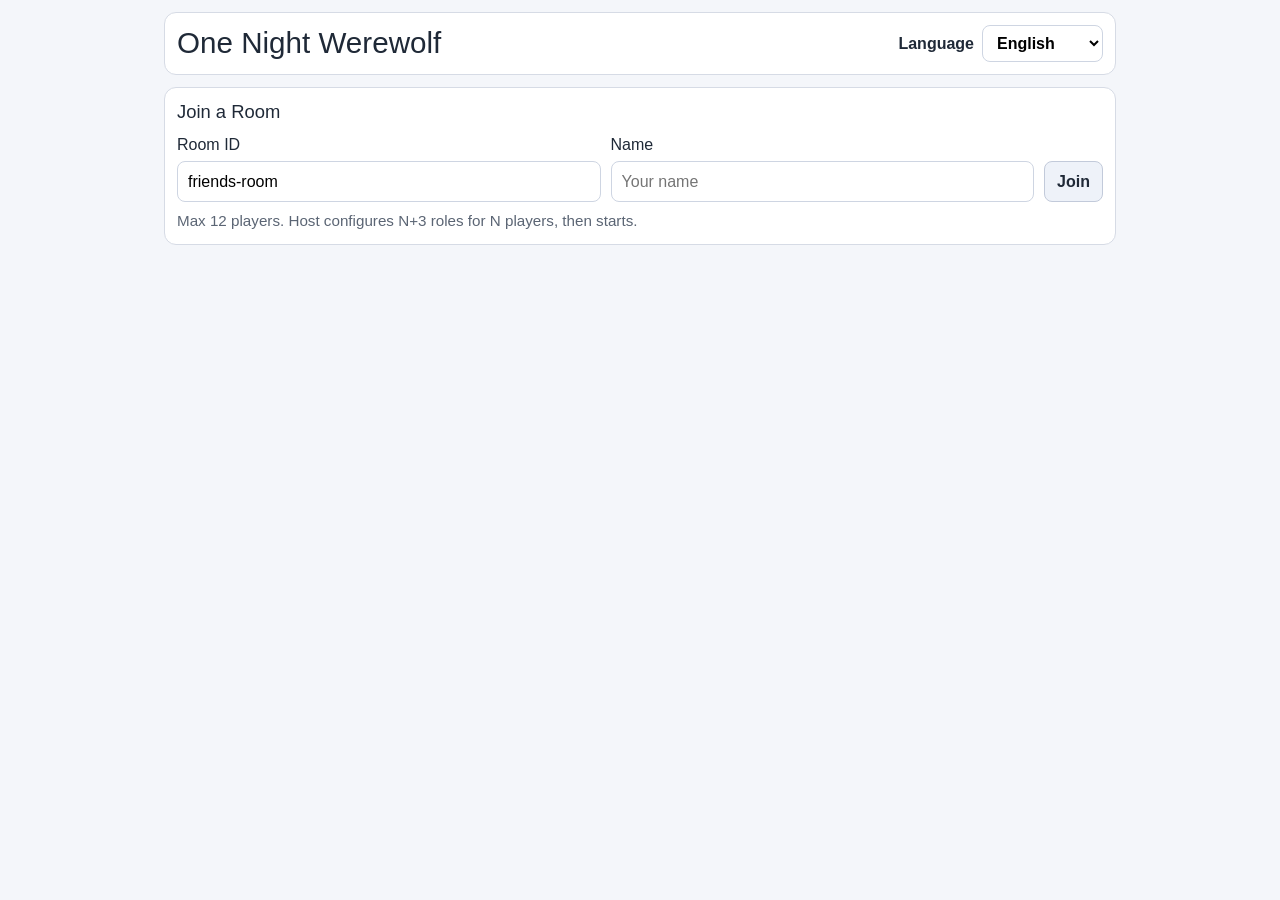
<file: static/index.html>
<!doctype html>
<html lang="en">
  <head>
    <meta charset="UTF-8" />
    <meta name="viewport" content="width=device-width, initial-scale=1.0" />
    <title>One Night Werewolf</title>
    <link
      href="https://cdn.jsdelivr.net/npm/bootstrap@5.3.3/dist/css/bootstrap.min.css"
      rel="stylesheet"
      integrity="sha384-QWTKZyjpPEjISv5WaRU9OFeRpok6YctnYmDr5pNlyT2bRjXh0JMhjY6hW+ALEwIH"
      crossorigin="anonymous"
    />
    <link rel="stylesheet" href="/static/styles.css" />
  </head>
  <body>
    <main class="container">
      <header class="topbar panel">
        <h1 id="app-title">One Night Werewolf</h1>
        <label class="lang-picker" for="language-select">
          <span id="language-label">Language</span>
          <select id="language-select" aria-label="Language selector">
            <option value="en">English</option>
            <option value="vi">Tiếng Việt</option>
          </select>
        </label>
      </header>

      <section id="join-section" class="panel">
        <h2 id="join-title">Join a Room</h2>
        <div class="form-grid">
          <label class="field">
            <span id="room-id-label">Room ID</span>
            <input id="room-id" type="text" maxlength="24" placeholder="friends-night" />
          </label>
          <label class="field">
            <span id="player-name-label">Name</span>
            <input id="player-name" type="text" maxlength="24" placeholder="Your name" />
          </label>
          <button id="join-btn" type="button">Join</button>
        </div>
        <p id="join-hint" class="hint">Max 12 players. Host configures N+3 roles for N players, then starts.</p>
      </section>

      <section id="game-section" class="panel hidden">
        <div class="row between header-actions">
          <h2 id="status-title">Room</h2>
          <div class="row actions-row">
            <button id="save-config-btn" type="button" class="hidden">Save Config</button>
            <button id="start-btn" type="button" class="hidden">Start Game</button>
            <button id="reset-btn" type="button" class="hidden">Reset</button>
          </div>
        </div>

        <p id="start-blockers" class="hint"></p>

        <div class="grid-two">
          <div>
            <div class="panel soft">
              <div class="row g-3">
                <div class="col-12 col-lg-6">
                  <div id="config-panel" class="hidden">
                    <h3 id="config-title">Role Config (Host)</h3>
                    <div id="config-grid" class="config-grid"></div>
                    <div class="row">
                      <label class="field compact">
                        <span id="timer-label">Timer (sec)</span>
                        <input id="timer-seconds" type="number" min="3" max="120" step="1" />
                      </label>
                      <label class="field compact">
                        <span id="discussion-timer-label">Discussion Timer (sec)</span>
                        <input id="discussion-timer-seconds" type="number" min="10" max="900" step="1" />
                      </label>
                    </div>
                    <p id="config-summary" class="hint"></p>
                  </div>

                  <div id="config-readonly" class="hidden">
                    <h3 id="config-readonly-title">Configured Roles</h3>
                    <ul id="config-readonly-list" class="list"></ul>
                    <p id="config-readonly-summary" class="hint"></p>
                  </div>
                </div>

                <div class="col-12 col-lg-6">
                  <h3 id="players-title">Players</h3>
                  <ul id="players-list" class="list"></ul>
                </div>
              </div>
            </div>
          </div>

          <div>
            <div class="panel soft">
              <h3 id="your-role-title">Your Role</h3>
              <p id="self-name" class="status">You: -</p>
              <p id="self-role" class="status">No role yet.</p>
              <h3 id="notes-title">Private Notes</h3>
              <ul id="notes-list" class="list"></ul>

              <p id="status-line" class="status alert alert-warning py-2 px-3"></p>
              <p id="discussion-line" class="status alert alert-info py-2 px-3"></p>
              <h3 id="action-title">Action</h3>
              <div id="vote-controls" class="row hidden">
                <button id="ringring-btn" type="button">Ringring</button>
                <button id="done-vote-btn" type="button">Done</button>
              </div>
              <div id="state-notice" class="alert alert-secondary py-2 px-3" role="status"></div>
              <div id="action-box" class="panel"></div>
              <ul id="live-votes" class="list"></ul>
            </div>
          </div>
        </div>

        <div class="panel soft">
          <h3 id="chat-title">Chat</h3>
          <div id="chat-log" class="chat"></div>
          <div class="row">
            <input id="chat-input" type="text" maxlength="300" placeholder="Type a message..." />
            <button id="chat-send" type="button">Send</button>
          </div>

          <h3 id="result-title">Result</h3>
          <pre id="result-box" class="result">No result yet.</pre>
        </div>
      </section>

      <p id="error-box" class="error"></p>
    </main>

    <script src="/static/app.js"></script>
  </body>
</html>
</file>
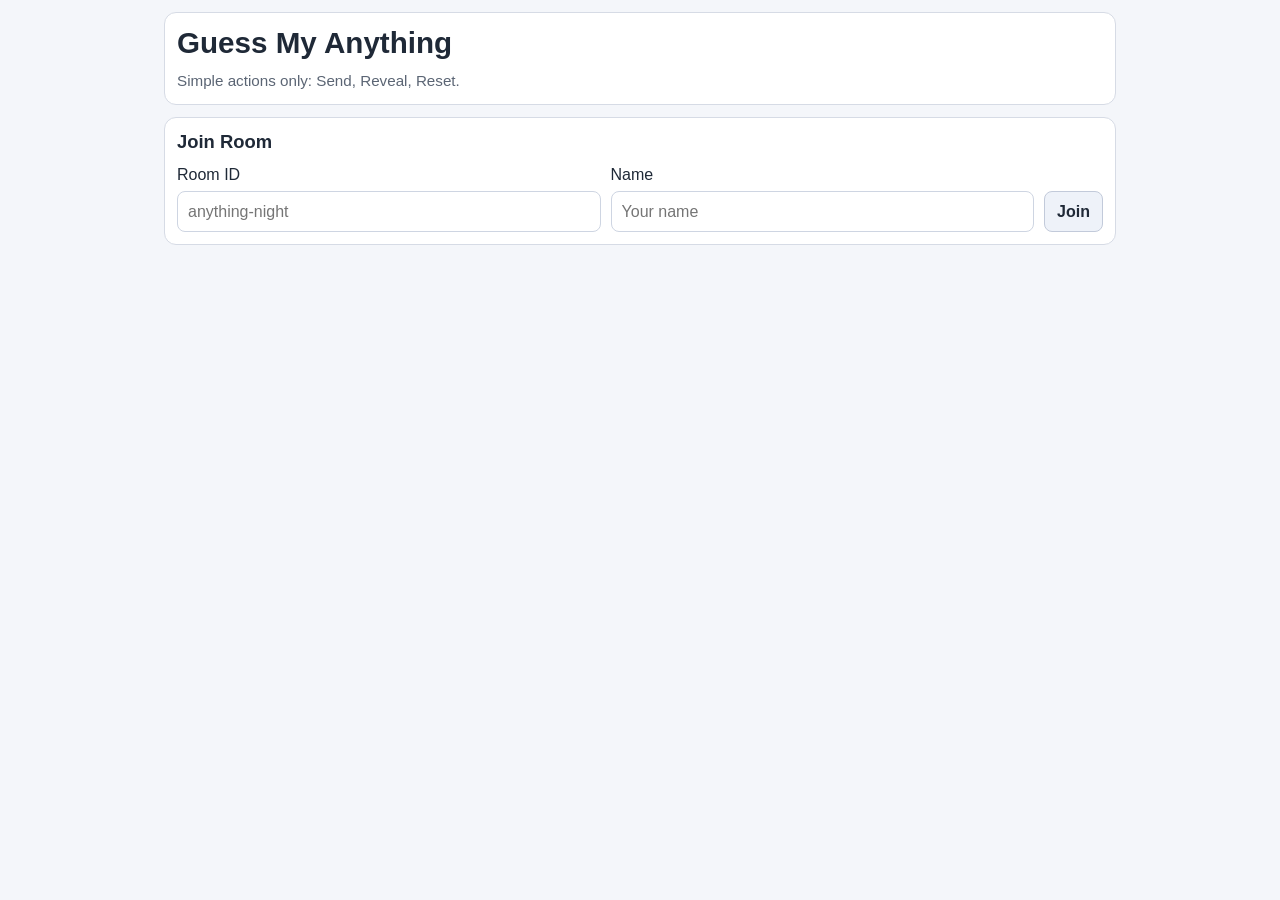
<file: static/anything.html>
<!doctype html>
<html lang="en">
  <head>
    <meta charset="UTF-8" />
    <meta name="viewport" content="width=device-width, initial-scale=1.0" />
    <title>Guess My Anything</title>
    <link rel="stylesheet" href="/static/styles.css" />
  </head>
  <body>
    <main class="container">
      <section class="panel">
        <h1>Guess My Anything</h1>
        <p class="hint">Simple actions only: Send, Reveal, Reset.</p>
      </section>

      <section id="join-section" class="panel">
        <h2>Join Room</h2>
        <div class="form-grid">
          <label class="field">
            <span>Room ID</span>
            <input id="room-id" type="text" maxlength="24" placeholder="anything-night" />
          </label>
          <label class="field">
            <span>Name</span>
            <input id="player-name" type="text" maxlength="24" placeholder="Your name" />
          </label>
          <button id="join-btn" type="button">Join</button>
        </div>
      </section>

      <section id="game-section" class="panel hidden">
        <p id="room-line" class="status"></p>

        <div id="host-controls" class="panel soft hidden">
          <h3>Host Controls</h3>
          <label class="field">
            <span>Prompt</span>
            <textarea
              id="prompt-input"
              rows="3"
              maxlength="300"
              placeholder="A random city for guessing, not too hard"
            ></textarea>
          </label>
          <div class="row">
            <button id="send-btn" type="button">Send</button>
            <button id="reveal-btn" type="button">Reveal</button>
            <button id="reset-btn" type="button">Reset</button>
          </div>
        </div>

        <h3>Players</h3>
        <ul id="players-list" class="list"></ul>

        <h3>Your Secret Item</h3>
        <p id="self-item" class="status">No item assigned yet.</p>
        <p class="hint">Each player gets a different private item. Guess other players' items.</p>

        <div id="revealed-section" class="panel soft hidden">
          <h3>Revealed Items</h3>
          <ul id="revealed-list" class="list"></ul>
        </div>
      </section>

      <p id="error-box" class="error"></p>
    </main>

    <script src="/static/anything.js"></script>
  </body>
</html>
</file>
<file: static/styles.css>
* {
  box-sizing: border-box;
}

:root {
  color-scheme: light;
}

body {
  margin: 0;
  font-family: Inter, -apple-system, BlinkMacSystemFont, "Segoe UI", Roboto, Arial, sans-serif;
  background: #f4f6fa;
  color: #1f2937;
  line-height: 1.45;
}

.container {
  max-width: 980px;
  margin: 0 auto;
  padding: 12px 14px 20px;
}

h1,
h2,
h3 {
  margin-top: 0;
  margin-bottom: 10px;
  line-height: 1.25;
}

h1 {
  font-size: clamp(1.35rem, 3vw, 1.85rem);
  margin-bottom: 0;
}

h2 {
  font-size: 1.15rem;
}

h3 {
  font-size: 1.02rem;
}

.panel {
  background: #ffffff;
  border: 1px solid #d6dbe5;
  border-radius: 12px;
  padding: 12px;
  margin-bottom: 12px;
}

.panel.soft {
  background: #f8fafe;
}

.topbar {
  display: flex;
  align-items: center;
  justify-content: space-between;
  gap: 10px;
}

.lang-picker {
  display: flex;
  align-items: center;
  gap: 8px;
  margin-left: auto;
  font-weight: 600;
}

.lang-picker select {
  min-width: 120px;
  width: auto;
}

.form-grid {
  display: grid;
  grid-template-columns: minmax(160px, 1fr) minmax(160px, 1fr) auto;
  gap: 10px;
  align-items: end;
}

.field {
  display: flex;
  flex-direction: column;
  gap: 5px;
  min-width: 0;
}

.field.compact {
  max-width: 200px;
}

.row {
  display: flex;
  gap: 8px;
  align-items: center;
  flex-wrap: wrap;
}

.between {
  justify-content: space-between;
}

.header-actions h2 {
  margin-bottom: 0;
}

.actions-row {
  justify-content: flex-end;
}

.grid-two {
  display: grid;
  grid-template-columns: 1fr 1fr;
  gap: 12px;
}

.config-grid {
  display: grid;
  grid-template-columns: 1fr auto;
  gap: 8px;
  margin-bottom: 10px;
}

.config-label {
  align-self: center;
  font-size: 0.95rem;
}

.config-controls {
  display: flex;
  gap: 6px;
  align-items: center;
}

.count-input {
  width: 68px;
  text-align: center;
}

.tiny-btn {
  min-width: 34px;
  padding: 6px 8px;
}

.self-name {
  font-weight: 700;
}

input,
select,
button,
textarea {
  font: inherit;
}

input,
select,
textarea {
  width: 100%;
  border: 1px solid #ced5e2;
  border-radius: 8px;
  padding: 8px 10px;
  background: #ffffff;
}

button {
  cursor: pointer;
  border: 1px solid #c2cada;
  border-radius: 8px;
  padding: 8px 12px;
  background: #eef2f9;
  color: #1f2937;
  font-weight: 600;
  white-space: nowrap;
}

button:hover {
  background: #e4ebf7;
}

button:disabled {
  opacity: 0.55;
  cursor: not-allowed;
}

.form-grid > button {
  min-height: 39px;
}

#action-box button,
#action-box select {
  margin-top: 4px;
}

#vote-controls {
  margin: 6px 0;
}

#live-votes {
  margin-top: 8px;
}

.list {
  margin: 0;
  padding-left: 18px;
}

.status {
  margin: 6px 0;
}

.chat {
  background: #f8fafe;
  border: 1px solid #d6dbe5;
  border-radius: 8px;
  min-height: 110px;
  max-height: 220px;
  overflow-y: auto;
  padding: 8px;
  margin-bottom: 8px;
}

.chat-item {
  margin-bottom: 6px;
  word-break: break-word;
}

.result {
  white-space: pre-wrap;
  word-break: break-word;
  background: #f8fafe;
  border: 1px solid #d6dbe5;
  border-radius: 8px;
  padding: 10px;
  min-height: 60px;
  margin: 0;
}

.error {
  color: #b42318;
  min-height: 20px;
  margin-top: 8px;
}

.hint {
  color: #5b6574;
  margin: 8px 0 0;
  font-size: 0.95rem;
}

.hidden {
  display: none;
}

@media (max-width: 840px) {
  .form-grid {
    grid-template-columns: 1fr 1fr;
  }

  .form-grid > button {
    grid-column: 1 / -1;
    width: 100%;
  }

  .header-actions {
    align-items: flex-start;
  }

  .actions-row {
    width: 100%;
    justify-content: flex-start;
  }
}

@media (max-width: 680px) {
  .container {
    padding: 10px;
  }

  .panel {
    padding: 10px;
  }

  .topbar {
    align-items: flex-start;
    flex-direction: column;
  }

  .lang-picker {
    width: 100%;
    margin-left: 0;
    justify-content: space-between;
  }

  .form-grid {
    grid-template-columns: 1fr;
  }

  .grid-two {
    grid-template-columns: 1fr;
  }

  .config-grid {
    grid-template-columns: 1fr;
  }

  .config-controls {
    justify-content: flex-start;
  }

  .actions-row button {
    flex: 1 1 140px;
  }

  #action-box select,
  #action-box button,
  .row > input[type="text"],
  .row > button {
    width: 100%;
  }
}
</file>
